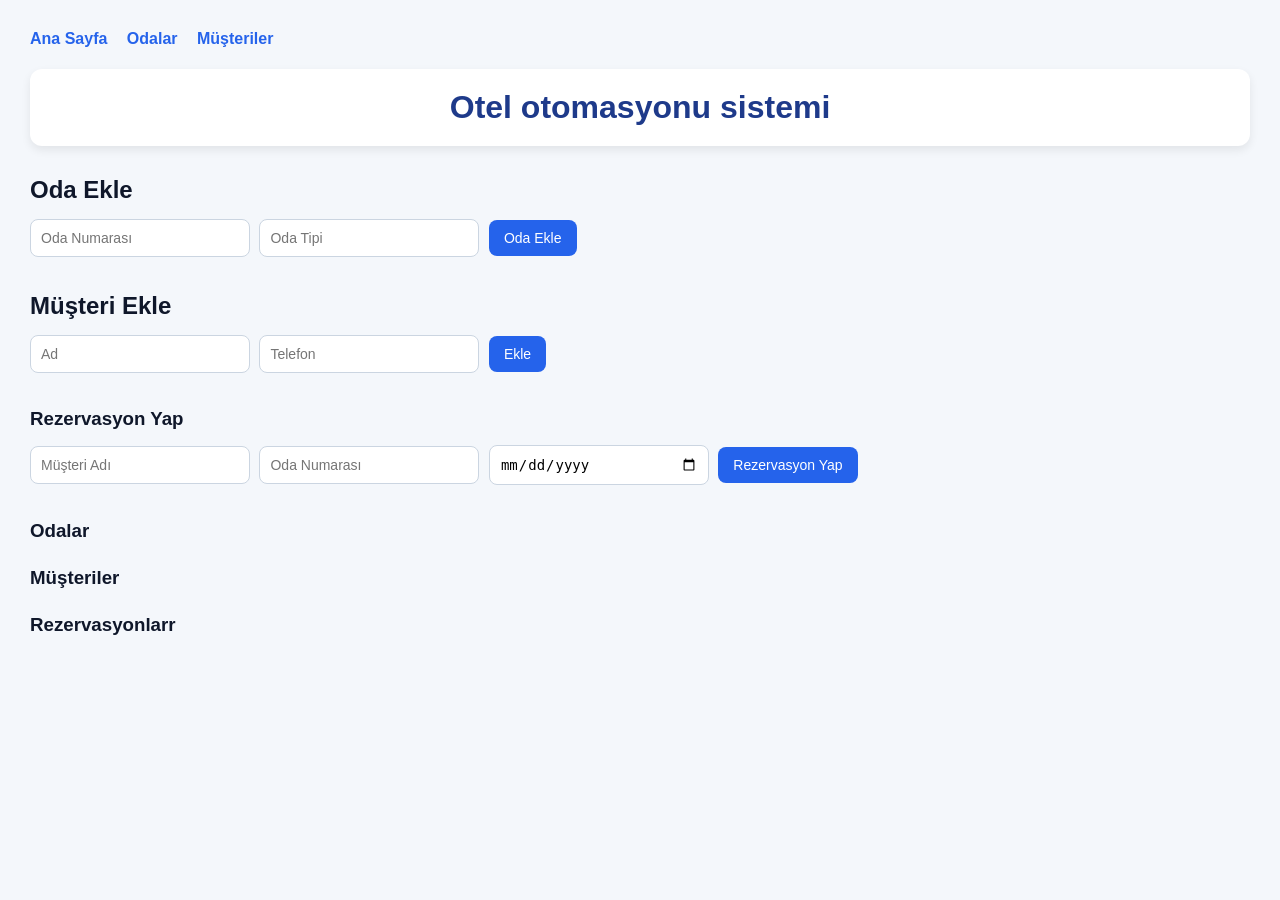
<file: hotel-reservation/index.html>
<nav>
    <a href="index.html">Ana Sayfa</a>
    <a href="room.html">Odalar</a>
    <a href="customers.html">Müşteriler</a>
</nav>

<!DOCTYPE html>
<html lang="en">
<head>
    <meta charset="UTF-8">
    <meta name="viewport" content="width=device-width, initial-scale=1.0">
    <link rel="stylesheet" href="stylesheet.css">
</head>
<body>

    <h1>Otel otomasyonu sistemi</h1>
    <h2>Oda Ekle</h2>
    <input type="text" id="roomNo" placeholder="Oda Numarası">
    <input type="text" id="roomType" placeholder="Oda Tipi">
    <button  onclick="addRoom()">Oda Ekle</button>
    <h2>Müşteri Ekle</h2>
    <input type="text" id="customerName" placeholder="Ad">
    <input type="text" id="customerPhone" placeholder="Telefon">
    <button onclick="addCustomer()">Ekle</button>
    <h3>Rezervasyon Yap</h3>
    <input type="text" id="resCustomer" placeholder="Müşteri Adı">
    <input type="text" id="resRoom" placeholder="Oda Numarası">
    <input type="date" id="resDate">
    <button onclick="addReservation()">Rezervasyon Yap</button>
    <h3>Odalar</h3>
    <ul id="roomList"></ul>
    <h3>Müşteriler</h3>
    <ul id="customerList"></ul>
    <h3>Rezervasyonlarr</h3>
    <ul id="resList"></ul>


    <script src="script.js"></script>
</body>
</html>
</file>
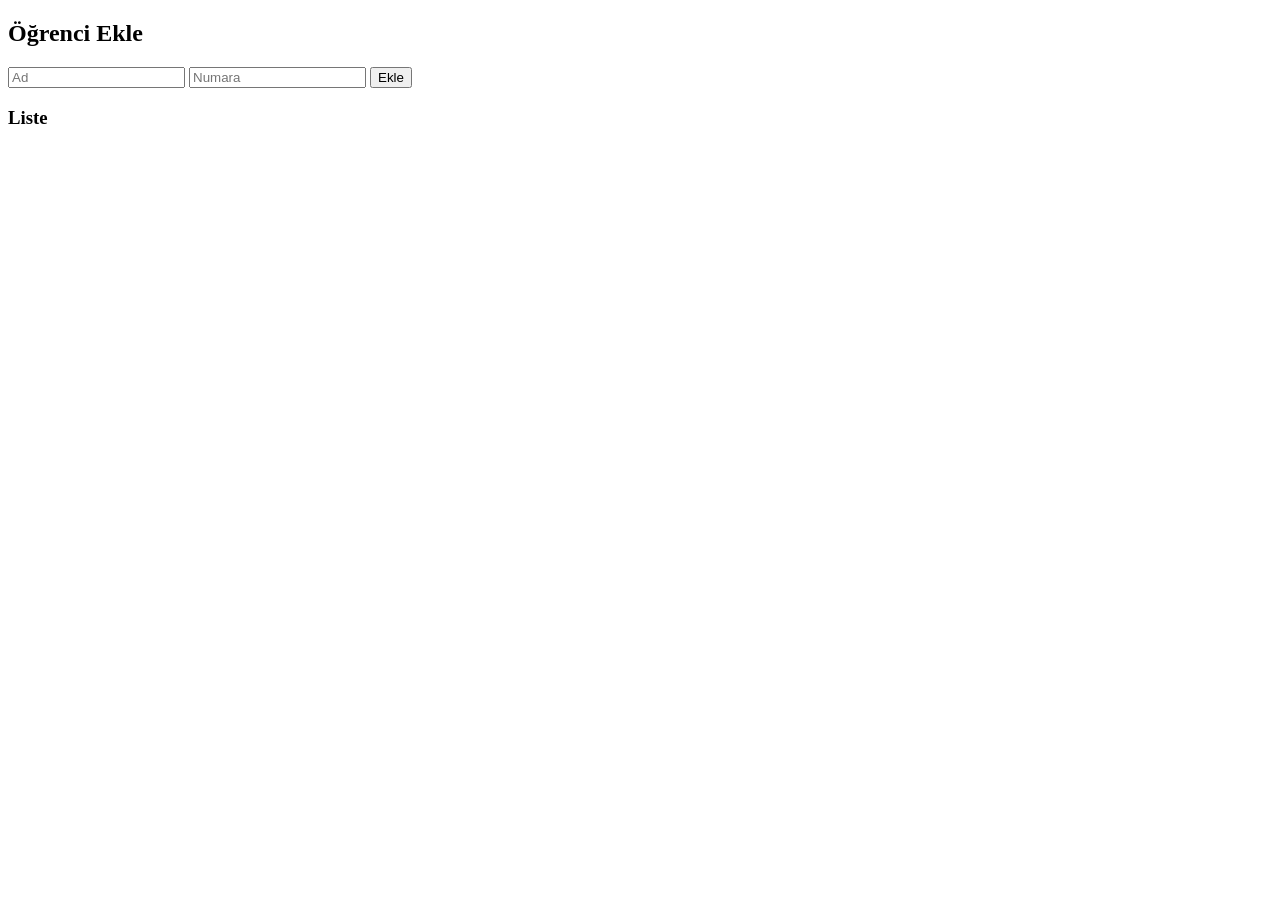
<file: training/index.html>
<!DOCTYPE html>
<html lang="tr">
<head>
    <meta charset="UTF-8">
    <title>Öğrenci Sistemi</title>
</head>
<body>

    <h2>Öğrenci Ekle</h2>

    <input type="text" id="ad" placeholder="Ad">
    <input type="text" id="numara" placeholder="Numara">

    <button onclick="ogrenciEkle()">Ekle</button>

    <h3>Liste</h3>
    <ul id="liste"></ul>

    <script src="script.js"></script>

</body>
</html>
</file>
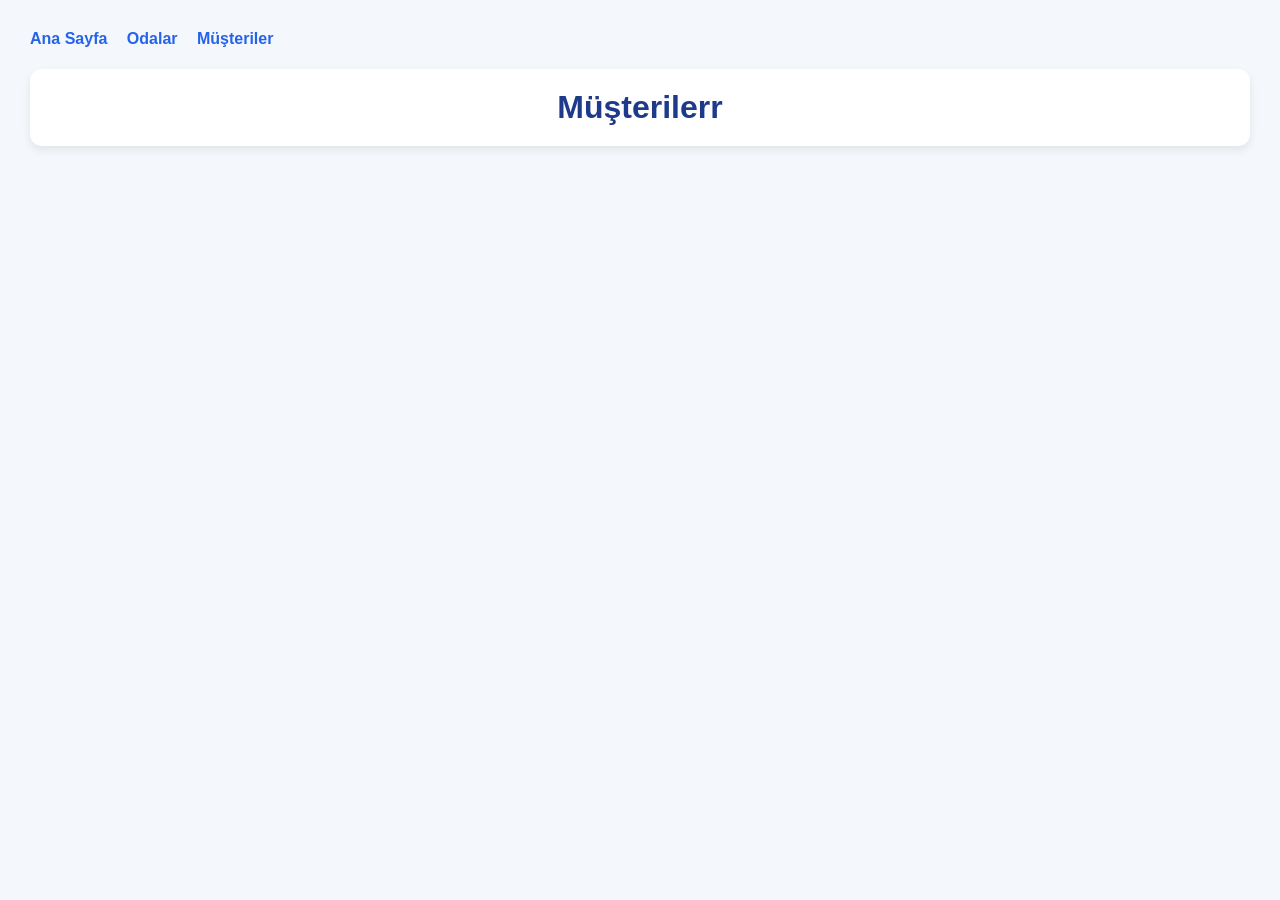
<file: hotel-reservation/customers.html>
<!DOCTYPE html>
<html lang="tr">
<head>
    <meta charset="UTF-8">
    <title>Müşteriler</title>
    <link rel="stylesheet" href="stylesheet.css">
</head>
<body>

<nav>
    <a href="index.html">Ana Sayfa</a>
    <a href="room.html">Odalar</a>
    <a href="customers.html">Müşteriler</a>
</nav>

<h1>Müşterilerr</h1>

<ul id="customersList"></ul>

<script src="customers.js" ></script>
</body>
</html>
</file>
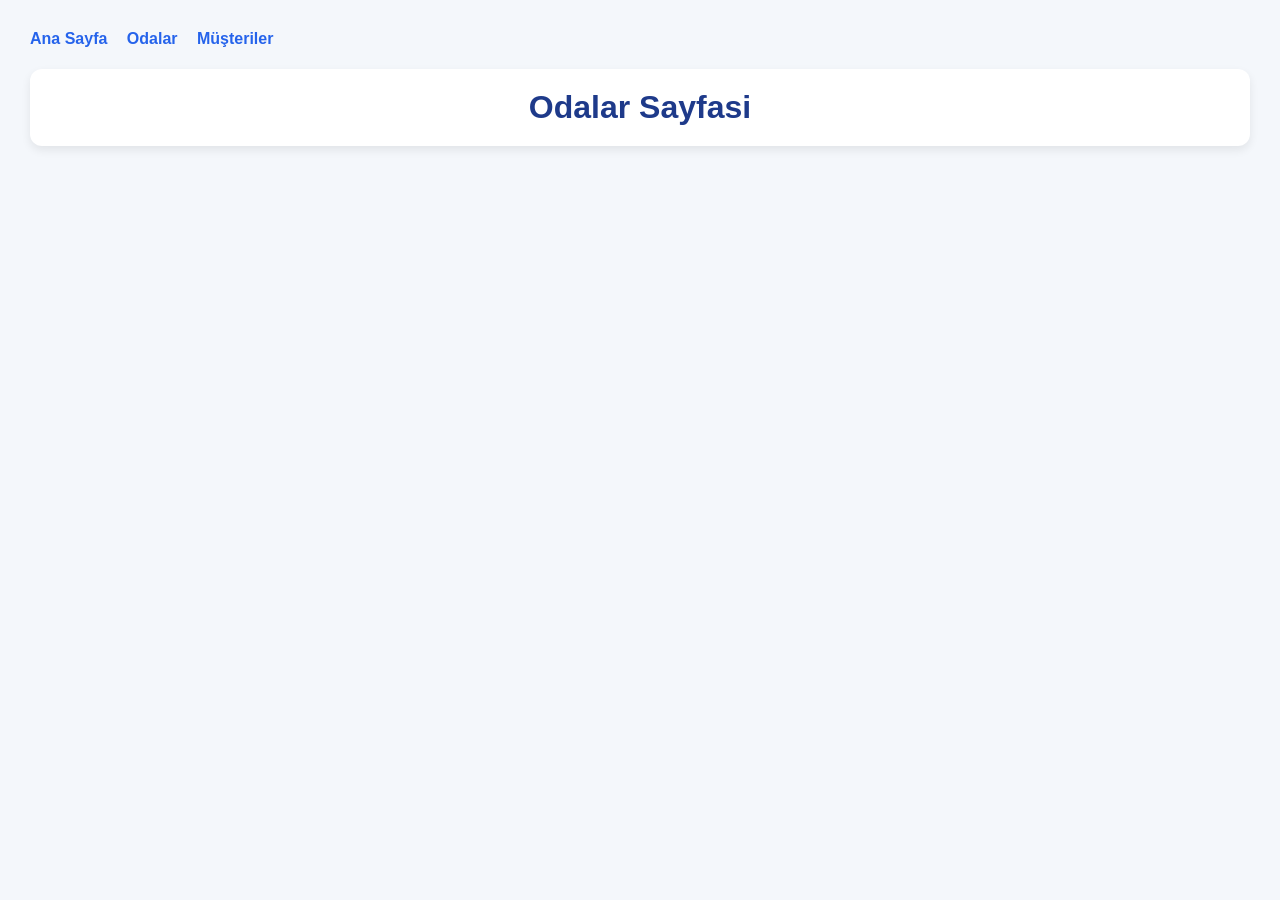
<file: hotel-reservation/room.html>
<!DOCTYPE html>
<html lang="tr">
<head>
    <meta charset="UTF-8">
    <title>Odalar</title>
    <link rel="stylesheet" href="stylesheet.css">
</head>
<body>

<nav>
    <a href="index.html">Ana Sayfa</a>
    <a href="room.html">Odalar</a>
    <a href="customers.html">Müşteriler</a>
</nav>

<h1>Odalar Sayfasi</h1>
<ul id="roomList"></ul>
<script src="room.js" ></script>

</body>
</html>
</file>
<file: hotel-reservation/stylesheet.css>
body {

    font-family: Arial, sans-serif;
    background: #f4f7fb;
    margin: 0;
    padding: 30px;

}

h1 {
    text-align: center;
    color: #1e3a8a;
    margin-bottom: 30px;
    background: white;
    padding: 20px;
    border-radius: 12px;
    box-shadow: 0 4px 10px rgba(0, 0, 0, 0.08);

}

h2,h3 {
    color: #0f172a;
    margin-top: 25px;
    margin-bottom: 10px;

}

input {
    padding: 10px;
    margin: 5px 5px 10px 0;
    border: 1px solid #cbd5e1;
    border-radius: 8px;
    width: 220px;
    font-size: 14px;
    background: white;
}

input:focus {
    outline: none;
    border-color: #2563eb;
    box-shadow: 0 0 5px rgba(37, 99, 235, 0.3);

}

button {
    padding: 10px 15px;
    border: none;
    border-radius: 8px;
    background-color: #2563eb;
    color: white;
    cursor: pointer;
    font-size: 14px;
    margin-bottom: 10px;
}

button:hover {
    background-color: #1d4ed8;

}

ul {
    list-style: none;
    padding: 0;
    margin-top: 10px;
    margin-bottom: 20px;

}

ul li {
    background: white ;
    margin-bottom: 8px;
    padding: 12px;
    border-left: 5px solid #2563eb;
    border-radius: 8px;
    box-shadow: 0 2px 6px rgba(0, 0, 0, 0.05);
}

nav {
    margin-bottom: 20px;
}

nav a {
    margin-right: 15px;
    text-decoration: none;
    color: #2563eb;
    font-weight: bold;
}

nav a:hover {
    text-decoration: underline;
}
</file>
